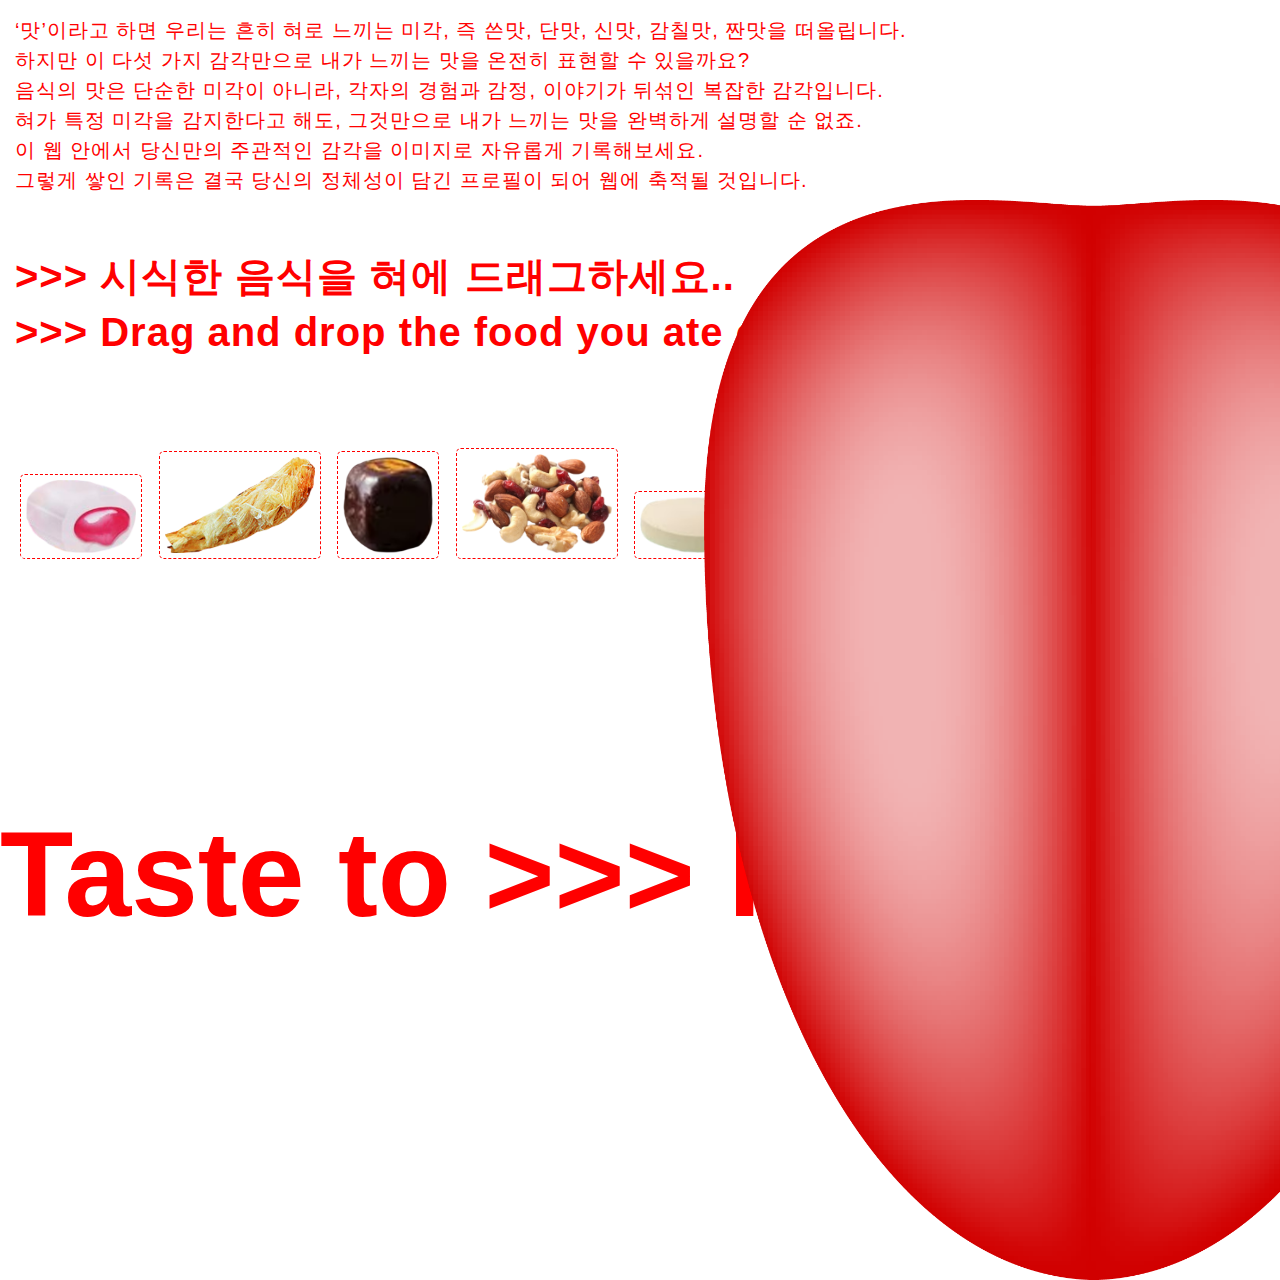
<file: index.html>
<!DOCTYPE html>
<html lang="en">
<head>
    <meta charset="UTF-8">
    <meta name="viewport" content="width=device-width, initial-scale=1.0">
    <title>Taste to Image start</title>

    <style>
        body{
            margin: 0 auto;
            overflow: hidden;
            font-family: 'SUIT Variable', sans-serif;
        }

        #top {
            height: 85vh;
            color: rgb(277, 0, 0);
            padding: 15px;
            font-size: 20px;
            font-weight: 500;
            line-height: 1.5em;
            letter-spacing: 0.05em;
        }

         #top > h4 {
            font-size: 40px;
            line-height: 1.4em;
        }

        #bottom {
            font-family: 'SUIT Variable', sans-serif;
            color: rgb(277, 0, 0);
            font-weight: 900;
            font-size: 120px;
            margin-top: 10px;
            animation: slideText 10s linear infinite;
            
        }

        .foodimgs {
            width: 150px;
            z-index: 10;
            margin: 5px;
            border: 1.5px dashed rgb(277, 0, 0);
            padding: 5px;
            border-radius: 5px;
        }

        .foodimgs:hover{
            cursor: grab;
        }

        .foodimgs.dragging {
            opacity: 0.5;
            cursor: grabbing;
        }

        @keyframes slideText {
                0% {
            transform: translateX(-50vw);
            }
                100% {
            transform: translateX(100vw);
            }
        }

        #tong {
            position: absolute;
            width: 780px;
            left: 55vw;
            top: 200px;
            transition: transform 0.5s ease;
        }

        #tong:hover{
            transform: scale(1.05);
        }

        .text-box{
            position: absolute;
            border: 2px dashed rgb(277, 0, 0);
            padding: 6px 11px;
            border-radius: 5px;
            font-size: 18px;
            font-weight: 500;
            visibility: hidden;
            transition: opacity 0.3s ease-in-out;
            color: rgb(277, 0, 0);
            background-color: white;
        }
    </style>

</head>
<body>
    <div id="top">
        ‘맛’이라고 하면 우리는 흔히 혀로 느끼는 미각, 즉 쓴맛, 단맛, 신맛, 감칠맛, 짠맛을 떠올립니다.<br>
        하지만 이 다섯 가지 감각만으로 내가 느끼는 맛을 온전히 표현할 수 있을까요?<br>
        음식의 맛은 단순한 미각이 아니라, 각자의 경험과 감정, 이야기가 뒤섞인 복잡한 감각입니다.<br>
        혀가 특정 미각을 감지한다고 해도, 그것만으로 내가 느끼는 맛을 완벽하게 설명할 순 없죠.<br>
        이 웹 안에서 당신만의 주관적인 감각을 이미지로 자유롭게 기록해보세요.<br>그렇게 쌓인 기록은 결국 당신의 정체성이 담긴 프로필이 되어 웹에 축적될 것입니다.
        <h4>>>> 시식한 음식을 혀에 드래그하세요..<br>
            >>> Drag and drop the food you ate onto this tongue..</h4></span><br>
        <img src="Damla.png" class="foodimgs" style="width: 110px;" draggable="true">
        <img src="fish.png" class="foodimgs" draggable="true">
        <img src="choco.png" class="foodimgs" style="width: 90px;" draggable="true">
        <img src="nuts.png" class="foodimgs" draggable="true">
        <img src="eclipse.png" class="foodimgs" style="width: 110px;" draggable="true">
    </div>
    <img src="tongue_bigger.png" id="tong">
    <div id="bottom">
        Taste to >>> Image
    </div>
    
    <script>
        document.addEventListener("DOMContentLoaded", () => {
            let draggedImg = null;
    
            const images = document.querySelectorAll(".foodimgs");
            const tongue = document.getElementById("tong");

            const textBoxes = [];
            const textContents = ["우리 할머니 손맛", 
            "한 입 베어물 때 부드럽고.. 달콤하고..", 
            "군침이 싹", "니 맛도 내 맛도 아닌 맛", 
            "추억이 새록새록", "단짠단짠", "너무나 조화롭다"]

            const textPositions = [
                { x: -400, y: -50 }, 
                { x: 150, y: -200 },   
                { x: -70, y: 0 },  
                { x: 150, y: 20 },    
                { x: 50, y: 60 }, //추억  
                { x: -240, y: 90 },    
                { x: 10, y: 240 }  //혀 기준 상대위치
            ]

            for (let i = 0; i < 7; i++) {
                const box = document.createElement("div");
                box.classList.add("text-box");
                box.textContent = textContents[i];
                document.body.appendChild(box);
                textBoxes.push(box);
            }
    
            images.forEach(img => {
                img.addEventListener("dragstart", (e) => {
                    draggedImg = e.target; // 현재 드래그 중인 요소 저장
                    e.target.classList.add("dragging");

                    e.dataTransfer.setDragImage(e.target, 0, 0);
                });
    
                img.addEventListener("dragend", (e) => {
                    e.target.classList.remove("dragging");
                });
                img.addEventListener("dragover", (e) => e.preventDefault());
            });
    
            document.body.addEventListener("dragover", (e) => {
                e.preventDefault();

                const tongueRect = tongue.getBoundingClientRect();
                if (
                    e.clientX > tongueRect.left &&
                    e.clientX < tongueRect.right &&
                    e.clientY > tongueRect.top &&
                    e.clientY < tongueRect.bottom
                ) {
                    tongue.style.transform = "scale(1.05)"; // 혀 위에 올라가면 확대

                    textBoxes.forEach((box, index) => {
                        box.style.left = `${tongueRect.left + tongueRect.width / 2 + textPositions[index].x}px`;
                        box.style.top = `${tongueRect.top + tongueRect.height / 2 + textPositions[index].y}px`;
                        box.style.visibility = "visible";
                        box.style.opacity = "1";
                    });
                } else {
                    tongue.style.transform = "scale(1)"; // 벗어나면 원래 크기

                    textBoxes.forEach(box => {
                        box.style.visibility = "hidden";
                        box.style.opacity = "0";
                     });
                }
            });
    
            document.body.addEventListener("drop", (e) => {
                e.preventDefault();
                if (draggedImg) {
                    draggedImg.style.position = "absolute";
                    draggedImg.style.left = `${e.clientX - draggedImg.width / 2}px`;
                    draggedImg.style.top = `${e.clientY - draggedImg.height / 2}px`;

                    const tongueRect = tongue.getBoundingClientRect(); // tongue 위치 정보
                    if (
                        e.clientX > tongueRect.left &&
                        e.clientX < tongueRect.right &&
                        e.clientY > tongueRect.top &&
                        e.clientY < tongueRect.bottom
                    ) {
                        // ✅ tongue 위에서 drop되면 페이지 이동
                        window.location.href = "index2.html"; // 이동할 페이지 경로 설정
                    }

                    draggedImg = null; // 드래그가 끝나면 초기화
                }

                textBoxes.forEach(box => {
                    box.style.visibility = "hidden";
                    box.style.opacity = "0";
            });
        });
    });
    </script>
    
    
    
</body>
</html>
</file>
